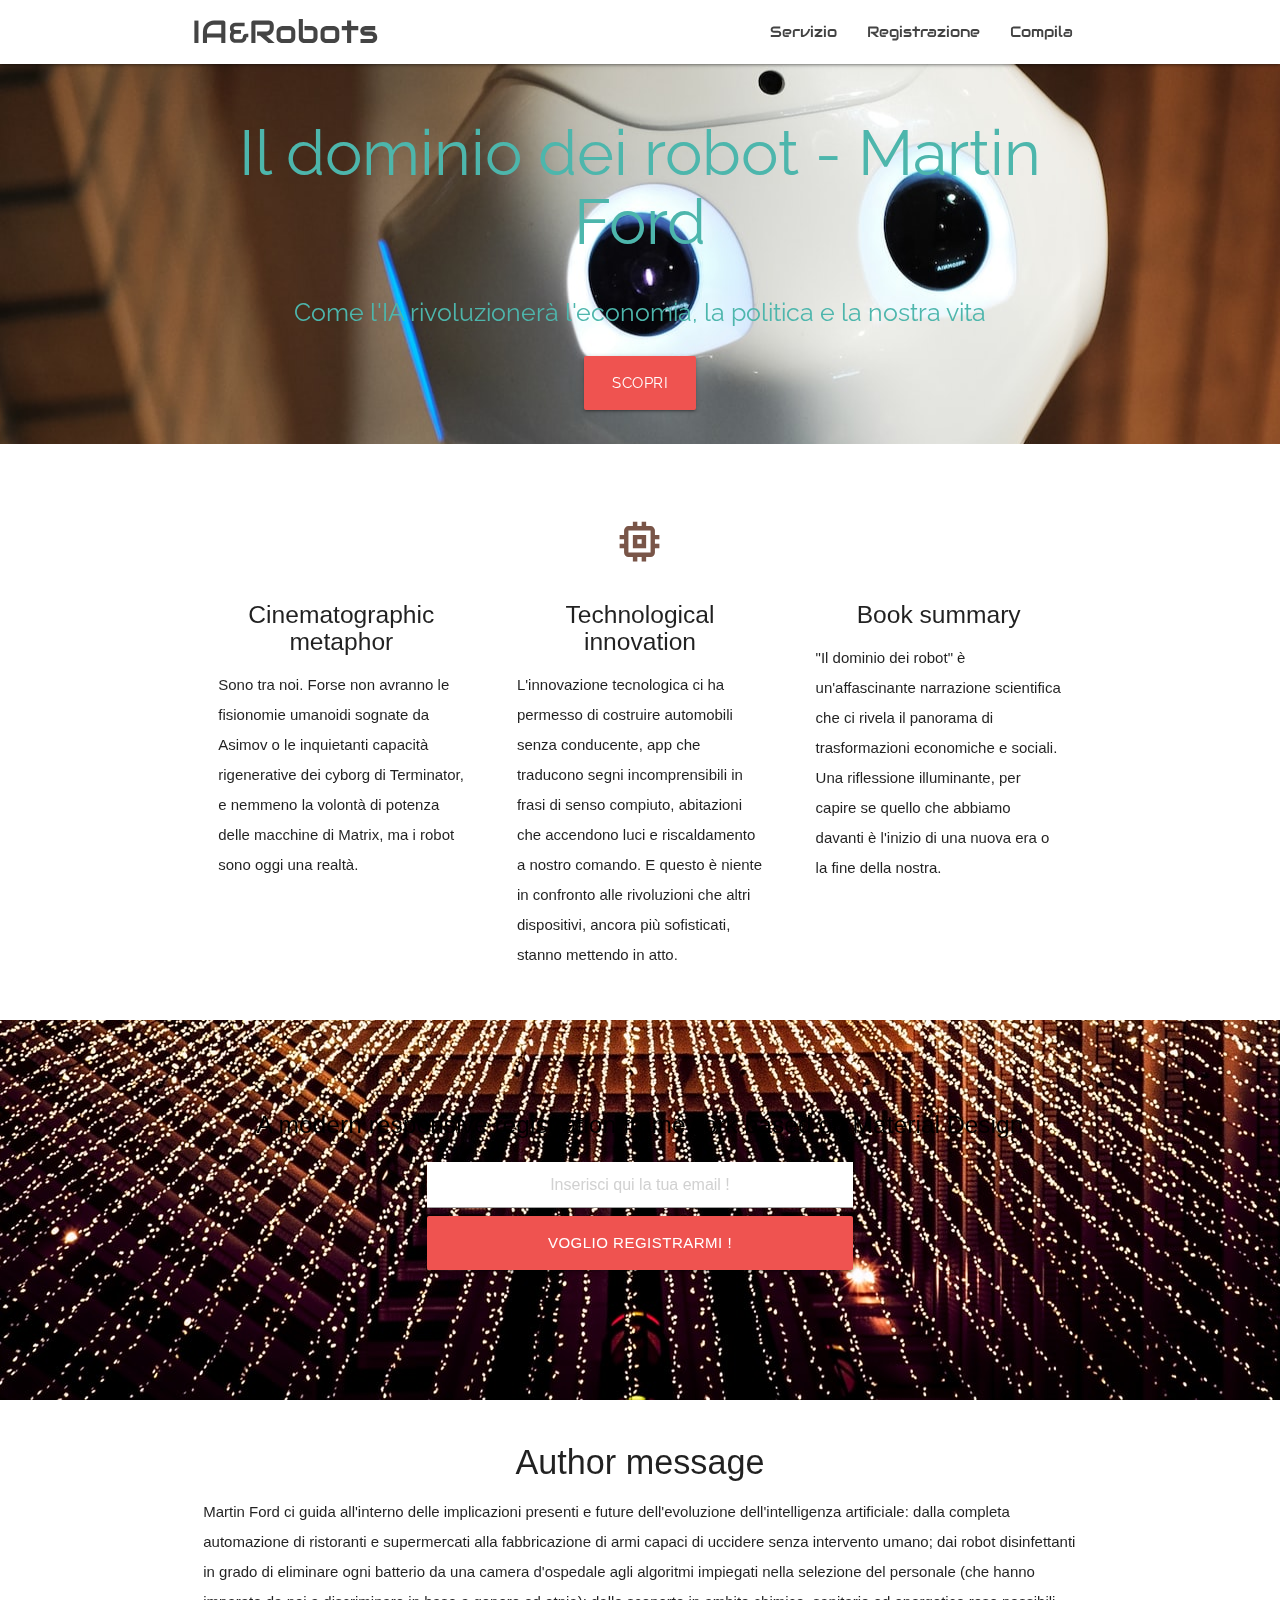
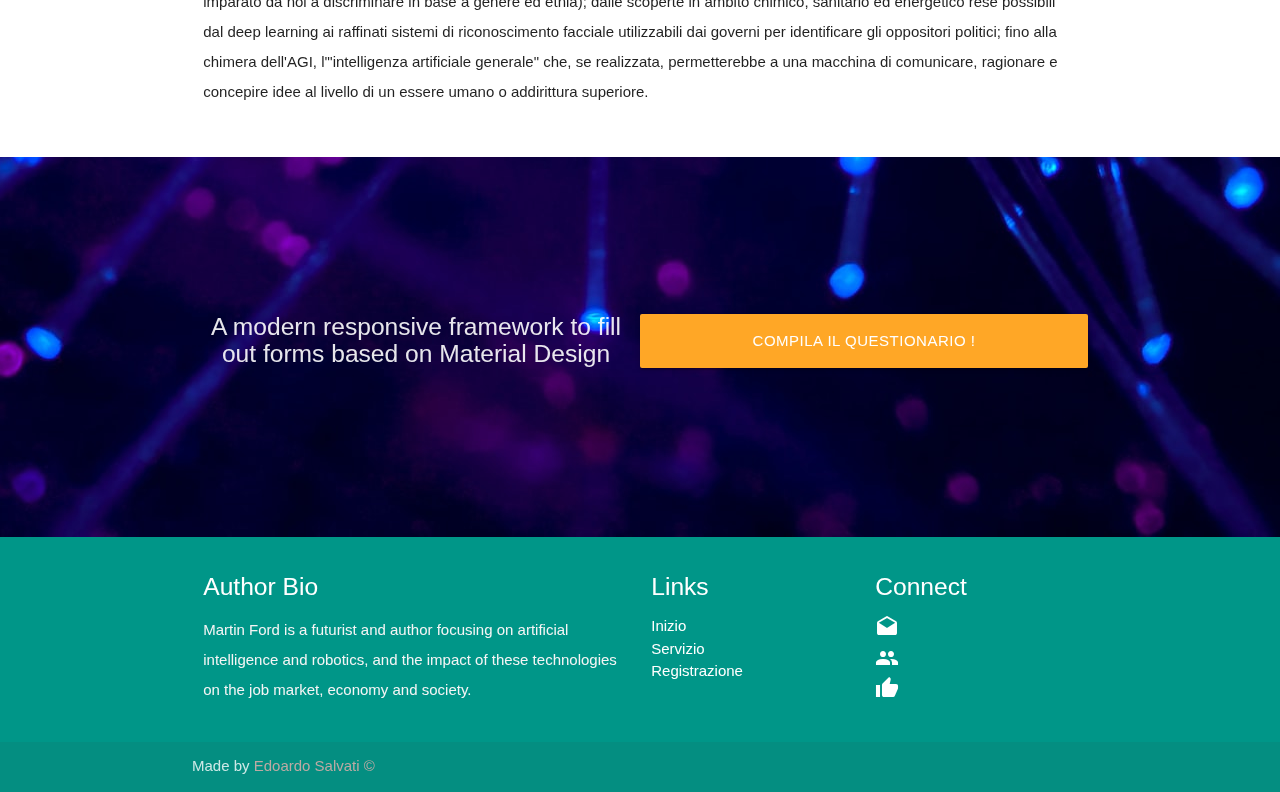
<file: index.html>
<!DOCTYPE html>

<html lang="en">

<head>
  
  <meta http-equiv="Content-Type" content="text/html; charset=UTF-8"/>
  <meta name="viewport" content="width=device-width, initial-scale=1"/>
  
  <title>Il dominio dei robot - Martin Ford</title>
  <meta name="description" content="Leggi un libro unico su intelligenza artificiale e robot. Martin Ford ci dà una panoramica della rivoluzione in economia, politica e vita"/>

  <!-- CSS  -->
  <link href="https://fonts.googleapis.com/icon?family=Material+Icons" rel="stylesheet">
  <link href="css/materialize.css" type="text/css" rel="stylesheet" media="screen,projection"/>
  <link href="css/style.css" type="text/css" rel="stylesheet" media="screen,projection"/>

  <link rel="stylesheet" href="https://fonts.googleapis.com/css?family=Audiowide|Raleway">

</head>

<body>

  <!-- Navigation Bar screen>=992px -->
  <div class="navbar-fixed">
    <nav class="white" role="navigation">      
      <div class="nav-wrapper container">        
        
        <a href="#" id="logo-container" class="brand-logo">IA&Robots</a>                
        
        <!--<a href="#" data-target="nav-mobile" class="sidenav-trigger"><i class="material-icons">menu</i></a>-->

        <ul class="right hide-on-med-and-down">
          <li><a href="#servizio">Servizio</a></li>
          <li><a href="#registrazione">Registrazione</a></li>
          <li><a href="#compile">Compila</a></li>
        </ul>

        <!--<ul id="nav-mobile" class="sidenav">
          <li><a href="#servizio">Servizio</a></li>
          <li><a href="#registrazione">Registrazione</a></li>
          <li><a href="#compile">Compila</a></li>
        </ul>-->
            
      </div>    
    </nav>    
  </div>

  <div class="navbar-unfixed">
    <nav class="white" role="navigation">      
      <div class="nav-wrapper container">        
        
        <a href="#" id="logo-container" class="brand-logo">IA&Robots</a>                
        
        <a href="#" data-target="nav-mobile" class="sidenav-trigger"><i class="material-icons">menu</i></a>

        <ul class="right hide-on-med-and-down">
          <li><a href="#servizio">Servizio</a></li>
          <li><a href="#registrazione">Registrazione</a></li>
          <li><a href="#compile">Compila</a></li>
        </ul>

        <ul id="nav-mobile" class="sidenav">
          <li><a href="#servizio">Servizio</a></li>
          <li><a href="#registrazione">Registrazione</a></li>
          <li><a href="#compile">Compila</a></li>
        </ul>
            
      </div>    
    </nav>    
  </div>  

  <!-- General Information -->
  <div id="index-banner" class="parallax-container">
    
    <div class="section-mobile no-pad-bot">
      
      <div id="titolo" class="container">
        
        <br><br>
        <h1 class="header center teal-text text-lighten-2">Il dominio dei robot - Martin Ford</h1>
        
        <div class="row center">
          <h5 class="header col s12 teal-text text-lighten-2">Come l'IA rivoluzionerà l'economia, la politica e la nostra vita</h5>
        </div>
        
        <div class="row center">
          <a href="#servizio" id="download-button" class="btn-large waves-effect waves-light red lighten-1">Scopri</a>
        </div>
        <br><br>

      </div>
    
    </div>
    
    <div class="parallax"><img src="background1.jpg" alt="Unsplashed background img 1"></div>
  
  </div>

  <!-- Servizio -->
  <div id="servizio" class="container">
    
    <div class="section">

      <!--   Icon Section   -->
      <div class="row servizio-icons">
        
        <div class="col s12 m4">
          
          <div class="icon-block">
            <h2 class="center brown-text"><i class="material-icons">smart_toy</i></h2>
            <h5 class="center">Cinematographic metaphor</h5>

            <p class="light">Sono tra noi. Forse non avranno le fisionomie umanoidi sognate da Asimov o le inquietanti capacità rigenerative dei cyborg di Terminator, e nemmeno la volontà di potenza delle macchine di Matrix, ma i robot sono oggi una realtà.</p>
          </div>
        
        </div>

        <div class="col s12 m4">
          
          <div class="icon-block">
            <h2 class="center brown-text"><i class="material-icons">memory</i></h2>
            <h5 class="center">Technological innovation</h5>

            <p class="light">L'innovazione tecnologica ci ha permesso di costruire automobili senza conducente, app che traducono segni incomprensibili in frasi di senso compiuto, abitazioni che accendono luci e riscaldamento a nostro comando. E questo è niente in confronto alle rivoluzioni che altri dispositivi, ancora più sofisticati, stanno mettendo in atto.</p>
          </div>
        
        </div>

        <div class="col s12 m4">
          
          <div class="icon-block">
            <h2 class="center brown-text"><i class="material-icons">auto_stories</i></h2>
            <h5 class="center">Book summary</h5>

            <p class="light">"Il dominio dei robot" è un'affascinante narrazione scientifica che ci rivela il panorama di trasformazioni economiche e sociali. Una riflessione illuminante, per capire se quello che abbiamo davanti è l'inizio di una nuova era o la fine della nostra.</p>
          </div>
        
        </div>
      
      </div>

    </div>
  
  </div>

  <!-- Registrazione -->
  <div id="registrazione" class="parallax-container valign-wrapper">
    
    <div class="section-mobile no-pad-bot">
      
      <div class="container">
        
        <div class="row center register-div">
          
          <h5 class="header black-text">A modern responsive registration framework based on Material Design</h5>
          <div class="row">
            <div class="input-field col s12 l6 offset-l3">

              <!-- Begin Mailchimp Signup Form -->
              <div id="mc_embed_signup">
                <form action="https://github.us13.list-manage.com/subscribe/post?u=69cb7ff8d707cd7fca7517ba0&amp;id=bd1c19aadb&amp;f_id=0096dfe2f0" method="post" id="mc-embedded-subscribe-form" name="mc-embedded-subscribe-form" class="validate" target="_blank" novalidate>
                  <div id="mc_embed_signup_scroll">    
                    <input type="email" value="" name="EMAIL" class="required email validate white center black-text" id="mce-EMAIL" placeholder="Inserisci qui la tua email !" required>
                    <button id="download-button2" class="btn-large waves-effect waves-light red lighten-1" type="submit" name="action">Voglio registrarmi !</button>
                  </div>
                </form>
              </div>
              <!--End mc_embed_signup-->              
              <!--<input id="email" type="email" class="validate white center black-text" placeholder="Inserisci qui la tua email !">
              <a href="#!" id="download-button2" class="btn-large waves-effect waves-light red lighten-1">Voglio registrarmi !</a>-->              
            
            </div>
          </div>
        
        </div>
      
      </div>
    
    </div>
    
    <div class="parallax"><img src="background2.jpg" alt="Unsplashed background img 2"></div>
  
  </div>

  <!-- Contact Message -->  
  <div id="message" class="container">
    
    <div class="section">

      <div class="row">
        
        <div class="col s12 center">
          
          <h3><i class="mdi-content-send brown-text"></i></h3>
          <h4>Author message</h4>
          <p class="left-align light">Martin Ford ci guida all'interno delle implicazioni presenti e future dell'evoluzione dell'intelligenza artificiale: dalla completa <b>automazione</b> di ristoranti e supermercati alla <b>fabbricazione</b> di armi capaci di uccidere senza intervento umano; dai <b>robot disinfettanti</b> in grado di eliminare ogni batterio da una camera d'ospedale agli algoritmi impiegati nella selezione del personale (che hanno imparato da noi a discriminare in base a genere ed etnia); dalle scoperte in <b>ambito chimico, sanitario ed energetico</b> rese possibili dal deep learning ai raffinati <b>sistemi di riconoscimento facciale</b> utilizzabili dai governi per identificare gli oppositori politici; fino alla chimera dell'<b>AGI, l'"intelligenza artificiale generale"</b> che, se realizzata, permetterebbe a una macchina di comunicare, ragionare e concepire idee al livello di un essere umano o addirittura superiore.</p>
        
        </div>
      
      </div>

    </div>
  
  </div>

  <!-- Compile Form -->
  <div id="compile" class="parallax-container valign-wrapper">
    
    <div class="section-mobile no-pad-bot">
      
      <div class="container">
        
        <div class="row center">
          <h5 class="header col s12 m6">A modern responsive framework to fill out forms based on Material Design</h5>
          
          <!--<a data-tf-slider="MLhJ8mtx" data-tf-width="550" data-tf-position="left" data-tf-iframe-props="title=My typeform" data-tf-medium="snippet" id="download-button3" class="btn-large waves-effect waves-light orange lighten-1">Compila il questionario !</a>-->
          <a href="https://forms.gle/kcHbdAEBQ3iTq3bA7" id="download-button3" class="btn-large waves-effect waves-light orange lighten-1 col s12 m6" target="_blank">Compila il questionario !</a>
        </div>
      
      </div>
    
    </div>
    
    <div class="parallax"><img src="background3.jpg" alt="Unsplashed background img 3"></div>
  
  </div>

  <!-- Footer -->
  <footer class="page-footer teal">
    
    <div class="container">      
      <div class="row">
        
        <div class="col l6 s12">
          <h5 class="white-text">Author Bio</h5>
          <p class="grey-text text-lighten-4">Martin Ford is a futurist and author focusing on artificial intelligence and robotics, and the impact of these technologies on the job market, economy and society.</p>       
        </div>
        
        <div class="col l3 s12">
          <h5 class="white-text">Links</h5>
          <ul>
            <li><a class="white-text" href="#">Inizio</a></li>
            <li><a class="white-text" href="#servizio">Servizio</a></li>
            <li><a class="white-text" href="#registrazione">Registrazione</a></li>
          </ul>
        </div>
        
        <div class="col l3 s12">
          <h5 class="white-text">Connect</h5>
          <ul>
            <li><a class="white-text" href="mailto:edoardosalvati1996@gmail.com"><i class="material-icons">drafts</i></a></li>
            <li><a class="white-text" href="#!"><i class="material-icons">group</i></a></li>
            <li><a class="white-text" href="#!"><i class="material-icons" onclick="alert('Thank you for the like !')">thumb_up</i></a></li>
          </ul>
        </div>
      
      </div>    
    </div>
    
    <div class="footer-copyright">
      <div class="container">
        Made by <a class="brown-text text-lighten-3" href="#">Edoardo Salvati &copy</a>
      </div>
    </div>
  
  </footer>

  <!--  Scripts-->
  <script src="https://code.jquery.com/jquery-2.1.1.min.js"></script>
  <script src="js/materialize.js"></script>
  <script src="js/init.js"></script>
  <!--<script src="https://embed.typeform.com/next/embed.js"></script>-->

</body>
</html>
</file>
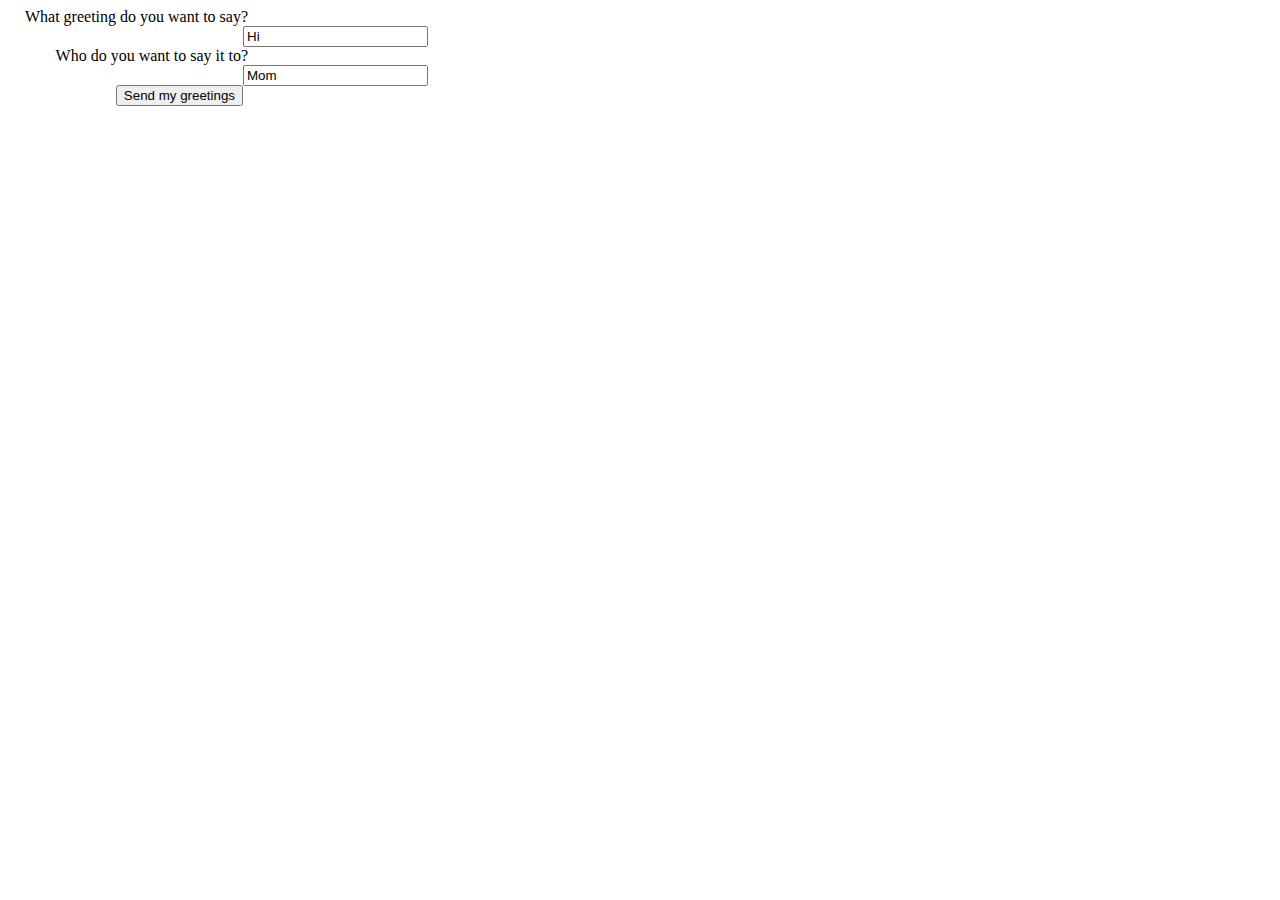
<file: php-example.html>
<!DOCTYPE html>
<html lang="en-us">

  <head>
    
    <meta charset="utf-8">
    <meta name="viewport" content="width=device-width">
    
    <title>PHP form submission example</title>
    
    <style>
      form {
        width: 420px;
      }

      div {
        margin-bottom: 20px;
      }

      label {
        display: inline-block;
        width: 240px;
        text-align: right;
        padding-right: 10px;
      }

      button, input {
        float: right;
      }
    </style>
  
  </head>

  <body>
    
    <form method="post" action="php-example.php">
      
      <div>
        <label for="say">What greeting do you want to say?</label>
        <input name="say" id="say" value="Hi">
      </div>
      
      <div>
        <label for="to">Who do you want to say it to?</label>
        <input name="to" value="Mom">
      </div>
      
      <div>
        <button>Send my greetings</button>
      </div>
    
    </form>

  </body>

</html>
</file>
<file: css/style.css>
/* Custom Stylesheet */
/**
 * Use this file to override Materialize files so you can update
 * the core Materialize files in the future
 *
 * Made By MaterializeCSS.com
 */

nav ul a,
nav .brand-logo {
  color: #444;
  font-family: "Audiowide", serif;
}

#index-banner {
  font-family: "Raleway", serif;
}

p {
  line-height: 2rem;
}

.sidenav-trigger {
  color: #26a69a;
}

.parallax-container {
  min-height: 380px;
  line-height: 0;
  height: auto;
  color: rgba(255,255,255,.9);
}

.section-mobile {
  width: 100%;
  height: 100%;
}

@media only screen and (max-width : 992px) {
  .parallax-container .section {
    position: absolute;
    top: 40%;
  }
  #index-banner .section {
    top: 10%;
  }
  .navbar-fixed {
    display: none;
  }
}

@media only screen and (max-width : 600px) {
  #index-banner .section {
    top: 0;
  }
}

@media only screen and (min-width : 992px) {
  .navbar-unfixed {
    display: none;
  }
  .servizio-icons {
  margin-top: 20px;
  }
}

.icon-block {
  padding: 0 15px;
}
.icon-block .material-icons {
  font-size: inherit;
}

footer.page-footer {
  margin: 0;
}

#titolo {
  margin-top: 1%;
}

#download-button2 {
  width: 100%;
}

#download-button3 {
  margin-top: 2%;
}
</file>
